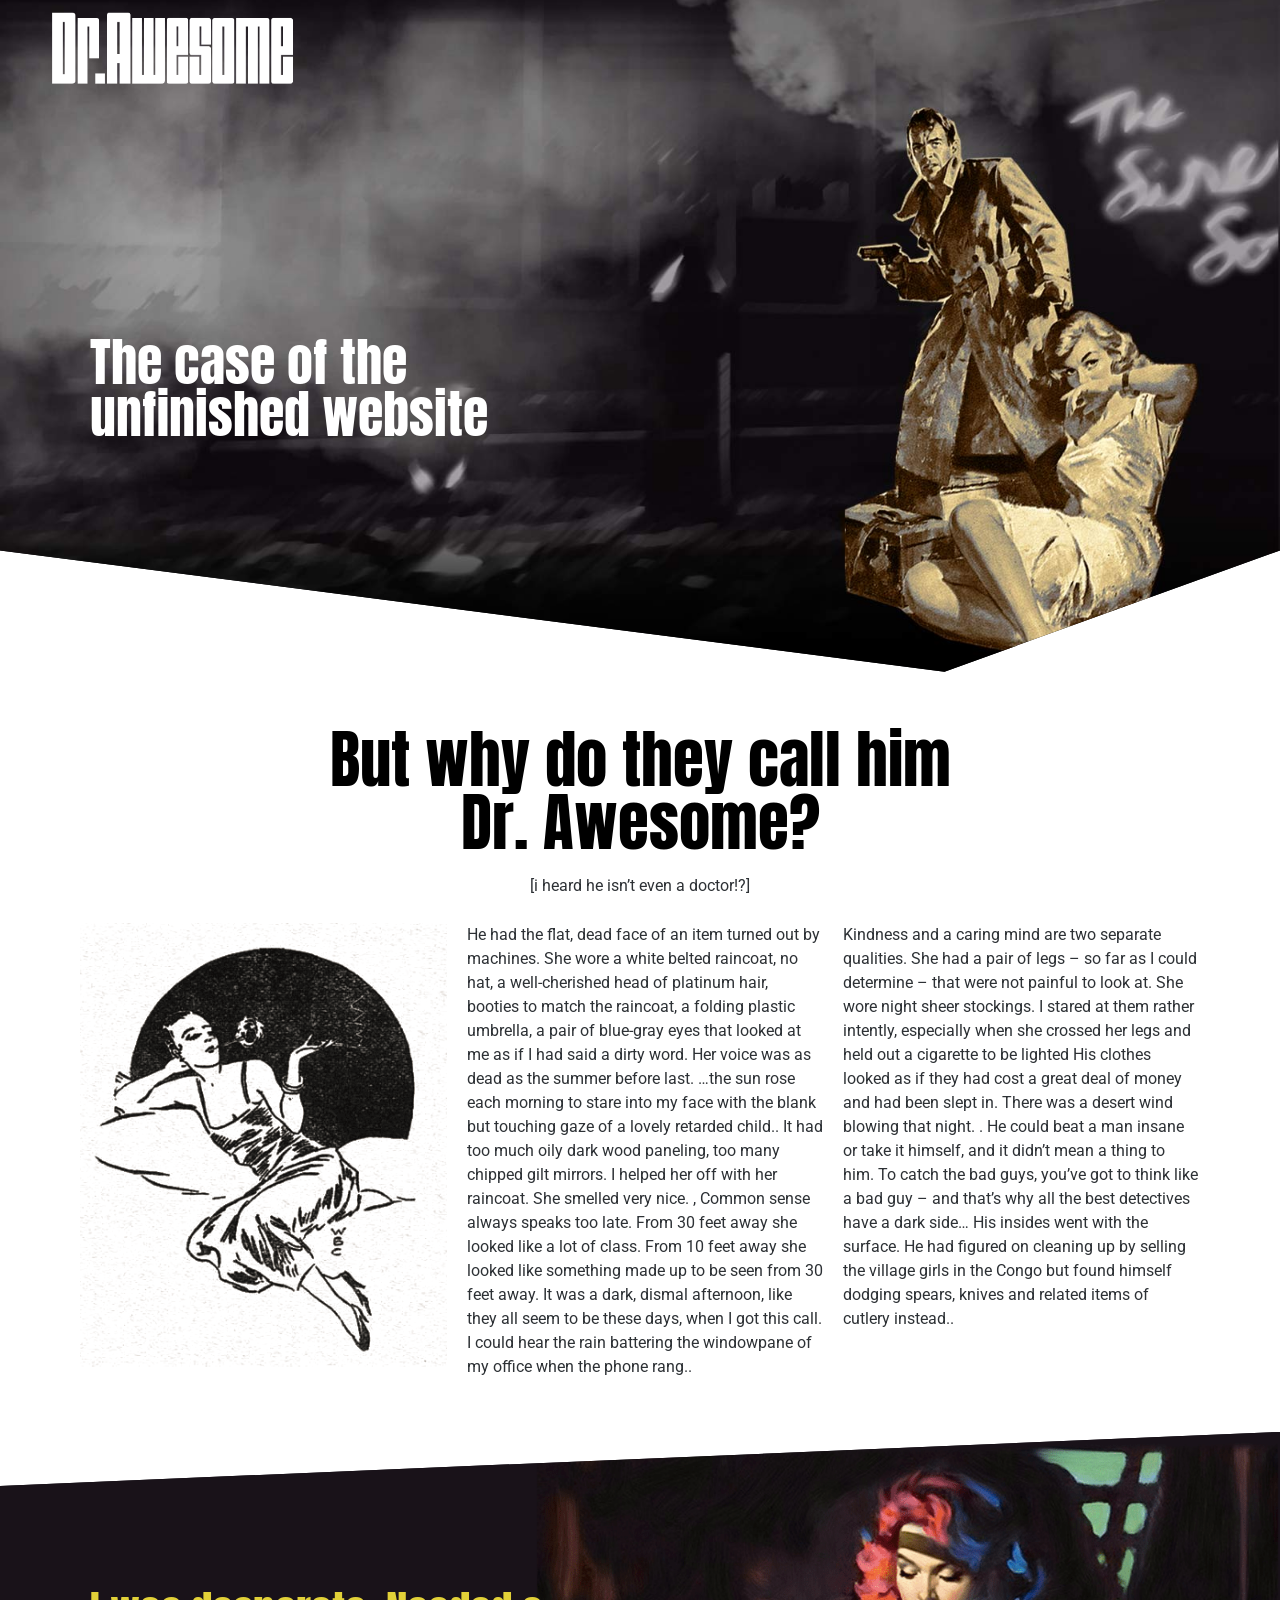
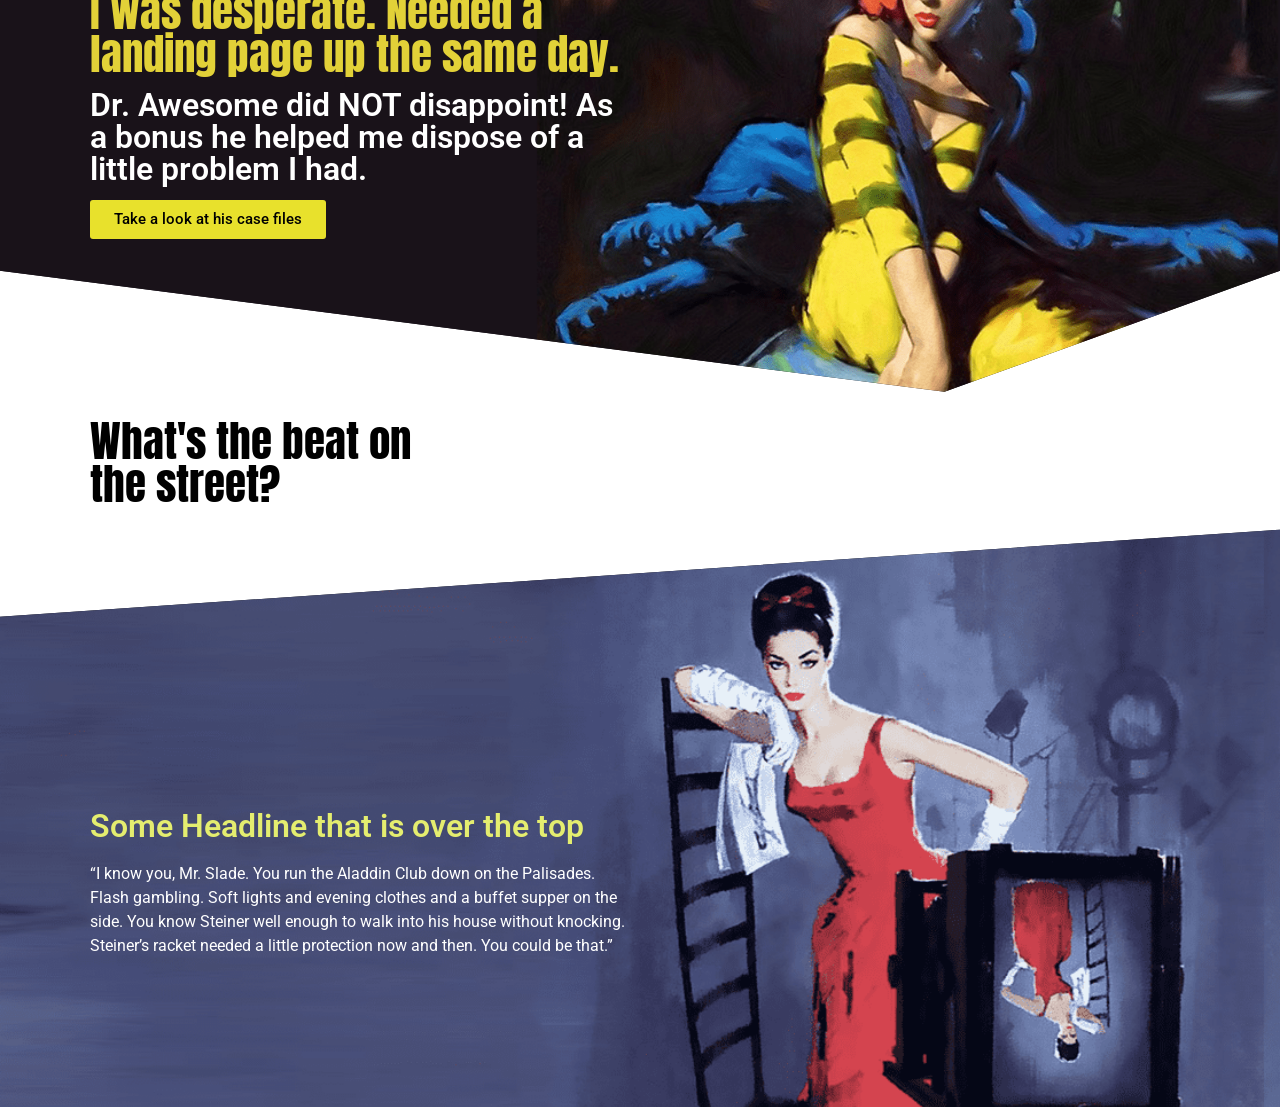
<file: index.html>
<!doctype html>
<html lang="en-US">
<head>
<meta charset="UTF-8">
<meta name="viewport" content="width=device-width, initial-scale=1">
<link rel="profile" href="http://gmpg.org/xfn/11"><meta name="viewport" content="width=device-width, initial-scale=1" />
<meta name='robots' content='max-image-preview:large' />
<title>DrAwesome</title>
<style id="wp-img-auto-sizes-contain-inline-css">
img:is([sizes=auto i],[sizes^="auto," i]){contain-intrinsic-size:3000px 1500px}
/*# sourceURL=wp-img-auto-sizes-contain-inline-css */
</style>
<link rel='stylesheet' id='builderius-frontend-css' href='./wp-content/plugins/builderius/assets/css/frontend.1-4-beta.css' media='all' />
<link rel='stylesheet' id='builderius-global-css' href='./wp-content/uploads/builderius/assets/prod/css/global.1-05-356323890d036e9e2b6a9426332c5537.css' media='all' />
<link rel='stylesheet' id='builderius-test-rebuild-page-css' href='./wp-content/uploads/builderius/assets/prod/css/test-rebuild-page.1-05-356323890d036e9e2b6a9426332c5537.css' media='all' />
<meta name="generator" content="Builderius 1.4-beta">
</head>
<body class="home wp-singular page-template-default page page-id-133 wp-embed-responsive wp-theme-twentytwentyfive">
<div class = "builderiusContent"><header class="dra-header"><img src="./wp-content/uploads/2026/10/dr-awesome-logo-white.png" alt="Dr. Awesome Logo" width="947" height="325" class="dra-header__logo">
</header>
<main id="content" class="dra-main"><section class="dra-hero"><div class="dra-container dra-hero__inner">
<h1 class="dra-hero__title">The case of the unfinished website</h1>
</div>
</section>
<section class="dra-intro"><div class="dra-container">
<h2 class="dra-intro__title">But why do they call him<span class="dra-intro__title-name">Dr. Awesome?</span>
</h2>
<p class="dra-intro__aside">[i heard he isn’t even a doctor!?]</p>
<div class="dra-intro__body">
<figure class="dra-intro__figure"><img src="./wp-content/uploads/2026/10/smoker.png" alt="Noir illustration of a man smoking" width="400" height="485" loading="lazy" class="dra-intro__image">
</figure>
<div class="dra-intro__text">
<p>He had the flat, dead face of an item turned out by machines. She wore a white belted raincoat, no hat, a well-cherished head of platinum hair, booties to match the raincoat, a folding plastic umbrella, a pair of blue-gray eyes that looked at me as if I had said a dirty word. Her voice was as dead as the summer before last. …the sun rose each morning to stare into my face with the blank but touching gaze of a lovely retarded child.. It had too much oily dark wood paneling, too many chipped gilt mirrors. I helped her off with her raincoat. She smelled very nice. , Common sense always speaks too late. From 30 feet away she looked like a lot of class. From 10 feet away she looked like something made up to be seen from 30 feet away. It was a dark, dismal afternoon, like they all seem to be these days, when I got this call. I could hear the rain battering the windowpane of my office when the phone rang..</p>
<p>Kindness and a caring mind are two separate qualities. She had a pair of legs – so far as I could determine – that were not painful to look at. She wore night sheer stockings. I stared at them rather intently, especially when she crossed her legs and held out a cigarette to be lighted His clothes looked as if they had cost a great deal of money and had been slept in. There was a desert wind blowing that night. . He could beat a man insane or take it himself, and it didn’t mean a thing to him. To catch the bad guys, you’ve got to think like a bad guy – and that’s why all the best detectives have a dark side… His insides went with the surface. He had figured on cleaning up by selling the village girls in the Congo but found himself dodging spears, knives and related items of cutlery instead..</p>
</div>
</div>
</div>
</section>
<section aria-label="Testimonial" class="dra-testimonial"><div class="dra-container">
<div class="dra-testimonial__content">
<blockquote class="dra-testimonial__quote">
<p class="dra-testimonial__lead">I was desperate. Needed a landing page up the same day.</p>
<p class="dra-testimonial__text">Dr. Awesome did NOT disappoint! As a bonus he helped me dispose of a little problem I had.</p>
</blockquote>
<a href="#" class="dra-button">Take a look at his case files</a>
</div>
</div>
</section>
<section class="dra-beat"><div class="dra-container">
<h2 class="dra-beat__title">What's the beat on the street?</h2>
</div>
</section>
<section class="dra-closing"><div class="dra-container">
<div class="dra-closing__content">
<h2 class="dra-closing__title">Some Headline that is over the top</h2>
<blockquote class="dra-closing__quote">
<p>“I know you, Mr. Slade. You run the Aladdin Club down on the Palisades. Flash gambling. Soft lights and evening clothes and a buffet supper on the side. You know Steiner well enough to walk into his house without knocking. Steiner’s racket needed a little protection now and then. You could be that.”</p>
</blockquote>
</div>
</div>
</section>
</main>

</div>
<script type="speculationrules">
{"prefetch":[{"source":"document","where":{"and":[{"href_matches":"/*"},{"not":{"href_matches":["/wp-*.php","/wp-admin/*","/wp-content/uploads/*","/wp-content/*","/wp-content/plugins/*","/wp-content/themes/twentytwentyfive/*","/*\\?(.+)"]}},{"not":{"selector_matches":"a[rel~=\"nofollow\"]"}},{"not":{"selector_matches":".no-prefetch, .no-prefetch a"}}]},"eagerness":"conservative"}]}
</script>
</body>
</html>
</file>
<file: wp-content/plugins/builderius/assets/css/frontend.1-4-beta.css>
.builderiusContent :is([hidden]){display:none}.uni-display-contents{display:contents}:where(builderius-collection,builderius-pagination,builderius-tabs,builderius-accordion,builderius-slider,builderius-swiper,builderius-toggle,builderius-image-compare-viewer,builderius-lottie,builderius-smart-form,builderius-menu-toggle){display:block}#wpadminbar ul{display:block;position:relative}
</file>
<file: wp-content/uploads/builderius/assets/prod/css/global.1-05-356323890d036e9e2b6a9426332c5537.css>
:root{--badge--filled-bg:var(--color--primary--500);--badge--filled-tx:var(--color--base--0);--badge--ghost-tx:var(--color--primary--600);--badge--outlined-bg:var(--color--primary--50);--badge--outlined-br:var(--color--primary--500);--badge--outlined-tx:var(--color--primary--600);--badge--tonal-bg:var(--color--primary--100);--badge--tonal-tx:var(--color--primary--600);--button--filled-bg-disabled:var(--color--base--300);--button--filled-bg-enabled:var(--color--primary--500);--button--filled-bg-focused:var(--color--primary--600);--button--filled-bg-hovered:var(--color--primary--600);--button--filled-bg-pressed:var(--color--primary--700);--button--filled-tonal-bg-disabled:var(--color--base--300);--button--filled-tonal-bg-enabled:var(--color--primary--100);--button--filled-tonal-bg-focused:var(--color--primary--200);--button--filled-tonal-bg-hovered:var(--color--primary--200);--button--filled-tonal-bg-pressed:var(--color--primary--300);--button--filled-tonal-tx-disabled:var(--color--base--0);--button--filled-tonal-tx-enabled:var(--color--primary--600);--button--filled-tonal-tx-focused:var(--color--base--0);--button--filled-tonal-tx-hovered:var(--color--base--0);--button--filled-tonal-tx-pressed:var(--color--base--0);--button--filled-tx-disabled:var(--color--base--0);--button--filled-tx-enabled:var(--color--base--0);--button--filled-tx-focused:var(--color--base--0);--button--filled-tx-hovered:var(--color--base--0);--button--filled-tx-pressed:var(--color--base--0);--button--ghost-tx-disabled:var(--color--base--500);--button--ghost-tx-enabled:var(--color--primary--500);--button--ghost-tx-focused:var(--color--primary--600);--button--ghost-tx-hovered:var(--color--primary--600);--button--ghost-tx-pressed:var(--color--primary--700);--button--outlined-bg-disabled:var(--color--base--0);--button--outlined-bg-focused:var(--color--primary--50);--button--outlined-bg-hovered:var(--color--primary--50);--button--outlined-bg-pressed:var(--color--primary--100);--button--outlined-br-disabled:var(--color--base--500);--button--outlined-br-enabled:var(--color--primary--400);--button--outlined-br-focused:var(--color--primary--500);--button--outlined-br-hovered:var(--color--primary--500);--button--outlined-br-pressed:var(--color--primary--600);--button--outlined-tx-disabled:var(--color--base--500);--button--outlined-tx-enabled:var(--color--primary--600);--button--outlined-tx-focused:var(--color--primary--700);--button--outlined-tx-hovered:var(--color--primary--700);--button--outlined-tx-pressed:var(--color--primary--800);--button--size-sm-scale:0.85;--button--size-lg-scale:1.3;--color--primary--original:oklch(0.64 0.149 259);--color--primary--50:oklch(from var(--color--primary--original) 0.97 calc(c * 0.15) h);--color--primary--100:oklch(from var(--color--primary--original) 0.93 calc(c * 0.25) h);--color--primary--200:oklch(from var(--color--primary--original) 0.87 calc(c * 0.45) h);--color--primary--300:oklch(from var(--color--primary--original) 0.78 calc(c * 0.65) h);--color--primary--400:oklch(from var(--color--primary--original) 0.68 calc(c * 0.85) h);--color--primary--500:oklch(from var(--color--primary--original) 0.58 calc(c * 1.00) h);--color--primary--600:oklch(from var(--color--primary--original) 0.48 calc(c * 0.95) h);--color--primary--700:oklch(from var(--color--primary--original) 0.39 calc(c * 0.85) h);--color--primary--800:oklch(from var(--color--primary--original) 0.31 calc(c * 0.70) h);--color--primary--900:oklch(from var(--color--primary--original) 0.25 calc(c * 0.50) h);--color--primary--950:oklch(from var(--color--primary--original) 0.18 calc(c * 0.40) h);--color--base--0:oklch(1.00 0 0);--color--base--50:oklch(from var(--color--primary--original) 0.97 0.008 h);--color--base--100:oklch(from var(--color--primary--original) 0.93 0.010 h);--color--base--200:oklch(from var(--color--primary--original) 0.87 0.012 h);--color--base--300:oklch(from var(--color--primary--original) 0.78 0.014 h);--color--base--400:oklch(from var(--color--primary--original) 0.68 0.015 h);--color--base--500:oklch(from var(--color--primary--original) 0.58 0.015 h);--color--base--600:oklch(from var(--color--primary--original) 0.48 0.014 h);--color--base--700:oklch(from var(--color--primary--original) 0.39 0.012 h);--color--base--800:oklch(from var(--color--primary--original) 0.31 0.010 h);--color--base--900:oklch(from var(--color--primary--original) 0.25 0.008 h);--color--base--950:oklch(from var(--color--primary--original) 0.18 0.006 h);--color--base--1000:oklch(0.00 0 0);--color--error--original:oklch(0.55 0.20 25);--color--error--light:oklch(from var(--color--error--original) 0.78 calc(c * 0.65) h);--color--error--dark:oklch(from var(--color--error--original) 0.39 calc(c * 0.85) h);--color--success--original:oklch(0.65 0.18 145);--color--success--light:oklch(from var(--color--success--original) 0.78 calc(c * 0.65) h);--color--success--dark:oklch(from var(--color--success--original) 0.39 calc(c * 0.85) h);--font--size--1:clamp(var(--text--size--h1-min), calc(var(--text--size--h1-min) + tan(atan2(var(--text--size--h1-max) - var(--text--size--h1-min), 1200px - 375px)) * (100vi - 375px)), var(--text--size--h1-max));--font--size--2:clamp(var(--text--size--h2-min), calc(var(--text--size--h2-min) + tan(atan2(var(--text--size--h2-max) - var(--text--size--h2-min), 1200px - 375px)) * (100vi - 375px)), var(--text--size--h2-max));--font--size--3:clamp(var(--text--size--h3-min), calc(var(--text--size--h3-min) + tan(atan2(var(--text--size--h3-max) - var(--text--size--h3-min), 1200px - 375px)) * (100vi - 375px)), var(--text--size--h3-max));--font--size--4:clamp(var(--text--size--h4-min), calc(var(--text--size--h4-min) + tan(atan2(var(--text--size--h4-max) - var(--text--size--h4-min), 1200px - 375px)) * (100vi - 375px)), var(--text--size--h4-max));--font--size--5:clamp(var(--text--size--h5-min), calc(var(--text--size--h5-min) + tan(atan2(var(--text--size--h5-max) - var(--text--size--h5-min), 1200px - 375px)) * (100vi - 375px)), var(--text--size--h5-max));--font--size--6:clamp(var(--text--size--h6-min), calc(var(--text--size--h6-min) + tan(atan2(var(--text--size--h6-max) - var(--text--size--h6-min), 1200px - 375px)) * (100vi - 375px)), var(--text--size--h6-max));--font--size--badge:clamp(var(--text--size--badge-min), calc(var(--text--size--badge-min) + tan(atan2(var(--text--size--badge-max) - var(--text--size--badge-min), 1200px - 375px)) * (100vi - 375px)), var(--text--size--badge-max));--font--size--button:clamp(var(--text--size--button-min), calc(var(--text--size--button-min) + tan(atan2(var(--text--size--button-max) - var(--text--size--button-min), 1200px - 375px)) * (100vi - 375px)), var(--text--size--button-max));--font--size--content:clamp(var(--text--size--content-min), calc(var(--text--size--content-min) + tan(atan2(var(--text--size--content-max) - var(--text--size--content-min), 1200px - 375px)) * (100vi - 375px)), var(--text--size--content-max));--radius--none:var(--size--0);--radius--xxs:var(--size--1);--radius--xs:var(--size--2);--radius--sm:var(--size--3);--radius--md:var(--size--4);--radius--lg:var(--size--5);--radius--xl:var(--size--6);--radius--2xl:var(--size--8);--radius--3xl:var(--size--10);--radius--4xl:var(--size--12);--radius--5xl:var(--size--16);--radius--6xl:var(--size--20);--radius--7xl:var(--size--28);--radius--8xl:var(--size--32);--radius--9xl:var(--size--40);--radius--10xl:var(--size--48);--size--0:0px;--size--1:2px;--size--2:4px;--size--3:6px;--size--4:8px;--size--5:10px;--size--6:12px;--size--7:14px;--size--8:16px;--size--9:18px;--size--10:20px;--size--12:24px;--size--14:28px;--size--16:32px;--size--18:36px;--size--20:40px;--size--24:48px;--size--28:56px;--size--32:64px;--size--36:72px;--size--40:80px;--size--48:96px;--size--56:112px;--size--64:128px;--size--72:144px;--size--80:160px;--size--96:192px;--size--128:256px;--size--160:320px;--size--192:384px;--spacing--none:var(--size--0);--spacing--xxs:var(--size--1);--spacing--xs:var(--size--2);--spacing--sm:var(--size--4);--spacing--md:var(--size--6);--spacing--lg:var(--size--8);--spacing--xl:var(--size--10);--spacing--2xl:var(--size--12);--spacing--3xl:var(--size--16);--spacing--4xl:var(--size--20);--spacing--5xl:var(--size--24);--spacing--6xl:var(--size--28);--spacing--7xl:var(--size--32);--spacing--8xl:var(--size--36);--spacing--9xl:var(--size--40);--spacing--10xl:var(--size--48);--spacing--11xl:var(--size--56);--spacing--12xl:var(--size--64);--spacing--13xl:var(--size--72);--spacing--14xl:var(--size--80);--spacing--15xl:var(--size--96);--text--color--content:var(--color--base--800);--text--color--heading:var(--color--base--950);--text--size--badge-max:var(--size--7);--text--size--badge-min:var(--size--7);--text--size--button-max:var(--size--8);--text--size--button-min:var(--size--7);--text--size--content-max:var(--size--8);--text--size--content-min:var(--size--7);--text--size--h1-max:var(--size--20);--text--size--h1-min:var(--size--16);--text--size--h2-max:var(--size--16);--text--size--h2-min:var(--size--12);--text--size--h3-max:var(--size--14);--text--size--h3-min:var(--size--10);--text--size--h4-max:var(--size--12);--text--size--h4-min:var(--size--9);--text--size--h5-max:var(--size--10);--text--size--h5-min:var(--size--8);--text--size--h6-max:var(--size--8);--text--size--h6-min:var(--size--8);--container--full:100%;--container--max:1280px;--container--narrow:820px;--container--min:350px;--container--width:var(--container--max);--font--family-emoji:"Apple Color Emoji", "Segoe UI Emoji", "Segoe UI Symbol", "Noto Color Emoji";--font--family-sans-serif:system-ui, "Segoe UI", Roboto, Oxygen, Ubuntu, Cantarell, Helvetica, Arial, "Helvetica Neue", sans-serif, var(--font--family-emoji);--font--family-monospace:ui-monospace, SFMono-Regular, "SF Mono", Menlo, Consolas, "Liberation Mono", monospace, var(--font--family-emoji);--font--family:var(--font--family-sans-serif);--font--spacing-block:var(--size--8);--font--line-height:1.5;--font--weight:400;--border--width:calc(var(--size--1) / 2);--border--color:var(--color--primary--600);--border--radius:var(--radius--xl);--outline--width:var(--size--1);--outline--border:var(--outline--width) solid var(--color--base--800);--box--shadow:0 1px 3px 0 rgba(0, 0, 0, 0.1), 0 1px 2px 0 rgba(0, 0, 0, 0.06);--box--shadow-focus-with-button:0 0 0 var(--outline--width) var(--border-color);--spacing--block:var(--spacing--sm);--spacing--block-start:var(--spacing--block);--spacing--block-end:var(--spacing--block);--spacing--inline:var(--spacing--lg);--spacing--inline-start:var(--spacing--inline);--spacing--inline-end:var(--spacing--inline);--grid--item-min-width:240px;--grid--item-max-width:1fr;--grid--row-gap:var(--spacing--block);--grid--col-gap:var(--spacing--inline);--grid--gap:var(--grid--row-gap) var(--grid--col-gap);--section--padding-block:var(--spacing--xl);--section--padding-inline:var(--spacing--lg);--blockquote--border-color:var(--color--primary--400);--blockquote--cite-color:var(--color--primary--600);--table--border-color:var(--color--base--400);--table--row-stripped-background-color:var(--color--base--50);--code--background-color:var(--color--base--200);--code--color:var(--color--base--700);--code--kbd-background-color:var(--color--base--50);--code--kbd-color:var(--color--base--200);--switch--background-color:var(--color--base--200);--switch--checked-background-color:var(--color--primary--500);--switch--color:var(--color--base--0);--switch--thumb-box-shadow:0 0 0 rgba(0, 0, 0, 0);--accordion--border-color:var(--color--base--300);--accordion--active-summary-color:var(--color--primary--200);--accordion--close-summary-color:var(--color--base--600);--accordion--open-summary-color:var(--color--base--900);--accordion--closed-summary-background:transparent;--accordion--open-summary-background:var(--color--base--50);--accordion--active-summary-background:var(--color--base--200);--accordion--icon-circle:15px;--accordion--icon-circle-color:transparent;--accordion--spacing-inline:var(--spacing--inline);--accordion--spacing-block:var(--spacing--block);--card--background-color:var(--color--base--0);--card--border-color:var(--color--base--50);--card--box-shadow:var(--box--shadow);--card--border-radius:var(--border--radius);--pagination--item-radius:calc(var(--border--radius) / 2);--transition:0.2s ease-in-out;--icon--minus:url('data:image/svg+xml,<svg xmlns="http://www.w3.org/2000/svg" viewBox="0 0 24 24"><path d="M5 11V13H19V11H5Z"></path></svg>');--icon--plus:url('data:image/svg+xml,<svg xmlns="http://www.w3.org/2000/svg" viewBox="0 0 24 24"><path d="M11 11V5h2v6h6v2h-6v6h-2v-6H5v-2h6Z"/></svg>');--icon--chevron:url('data:image/svg+xml,<svg xmlns="http://www.w3.org/2000/svg" viewBox="0 0 24 24"><path d="m12 13.2 5-5 1.4 1.4L12 16 5.6 9.6l1.5-1.4 4.9 5Z"/></svg>');--icon--caret:url('data:image/svg+xml,<svg xmlns="http://www.w3.org/2000/svg" viewBox="0 0 24 24"><path d="m13.2 12-5-5 1.4-1.4L16 12l-6.4 6.4L8.2 17l5-5Z"/></svg>');--icon--arrow:url('data:image/svg+xml,<svg xmlns="http://www.w3.org/2000/svg" viewBox="0 0 24 24"><path d="m13 16.2 5.4-5.4 1.4 1.4L12 20l-7.8-7.8 1.4-1.4 5.4 5.4V4h2v12.2Z"/></svg>');--icon--search:url('data:image/svg+xml,<svg xmlns="http://www.w3.org/2000/svg" viewBox="0 0 24 24"><path d="m18 16.6 4.3 4.3-1.4 1.4-4.3-4.3a9 9 0 1 1 1.4-1.4Zm-2-.7A7 7 0 0 0 11 4a7 7 0 1 0 4.9 12l.1-.1Z"/></svg>');--icon--close:url('data:image/svg+xml,<svg xmlns="http://www.w3.org/2000/svg" viewBox="0 0 24 24"><path d="m12 10.6 5-5 1.4 1.5-5 4.9 5 5-1.5 1.4-4.9-5-5 5L5.6 17l5-5-5-5L7 5.7l5 5Z"/></svg>');--icon--base:var(--icon--chevron)}html{height:100%;scroll-behavior:smooth}body{-webkit-tap-highlight-color:#fff0;-webkit-text-size-adjust:100%;-moz-text-size-adjust:100%;text-size-adjust:100%;accent-color:var(--color--primary--original);background-color:var(--color--base--0);color:var(--text--color--content);font-weight:var(--font--weight);font-size:var(--font--size--content);line-height:var(--font--line-height);font-family:var(--font--family);text-rendering:optimizeLegibility;overflow-wrap:break-word;margin:0 auto;display:flex;flex-direction:column;width:100%;height:100%}::before,::after{text-decoration:inherit;vertical-align:inherit}[hidden]{display:none}small,.small{font-size:var(--size--6)}h1,h2,h3,h4,h5,h6{--font-weight:700;margin-top:0;margin-bottom:0;color:var(--text--color--heading);font-weight:var(--font-weight);font-size:var(--font-size);line-height:var(--font-line-height);font-family:var(--font--family)}h1{--font-size:var(--font--size--1);--font-line-height:1.125;--spacing-block-start:var(--size--24)}h2{--font-size:var(--font--size--2);--font-line-height:1.15;--spacing-block-start:var(--size--20)}h3{--font-size:var(--font--size--3);--font-line-height:1.15;--spacing-block-start:var(--size--16)}h4{--font-size:var(--font--size--4);--font-line-height:1.4;--spacing-block-start:var(--size--12)}h5{--font-size:var(--font--size--5);--font-line-height:1.5;--spacing-block-start:var(--size--12)}h6{--font-size:var(--font--size--6);--font-line-height:1.25;--spacing-block-start:var(--size--10)}pre,code,kbd,samp{--font-family:var(--font--family-monospace);font-size:.875em;font-family:var(--font-family);font-weight:var(--font-weight);max-width:100%;-moz-tab-size:2;-o-tab-size:2;tab-size:2}kbd{--font-weight:bolder;background-color:var(--code--kbd-background-color);color:var(--code--kbd-color);vertical-align:baseline}ul,ol{padding-inline-start:1em}b,strong{font-weight:bolder}sub,sup{position:relative;font-size:.75em;line-height:0;vertical-align:baseline}sub{bottom:-.25em}sup{top:-.5em}address,blockquote,dl,ol,p,pre{color:var(--text--color--content);font-style:normal;font-weight:var(--font--weight)}p,dl,ol,ul,address{margin-top:0;margin-bottom:0}table{margin-top:0}blockquote{display:block;margin:0;padding:var(--spacing--lg);border-right-style:none;border-left:.25rem solid var(--blockquote--border-color);border-inline-start:.25rem solid var(--blockquote--border-color);border-inline-end:none}blockquote cite{color:var(--blockquote--cite-color)}mark{padding:.125rem .25rem;background-color:var(--color--base--50);color:var(--text--color--content);vertical-align:baseline}abbr[title]{border-bottom-width:1px;border-bottom-style:dotted;text-decoration:none;cursor:help}ins{color:var(--color--success--original,var(--color--primary--500));text-decoration:none}del{color:var(--color--error--original,var(--color--base--400))}a{--text-decoration:underline;--color-text:var(--color--primary--500);outline-style:none;color:var(--color-text);text-decoration:var(--text-decoration);transition:background-color var(--transition),color var(--transition),box-shadow var(--transition),-webkit-text-decoration var(--transition)}a:where(:hover,:active,:focus){--color-text:var(--color--primary--400);--text-decoration:none;cursor:pointer}:where(button,[role=button],[type=submit]),.button,.btn-filled{--background-color:var(--button--filled-bg-enabled);--color-text:var(--button--filled-tx-enabled);--spacing-block:var(--spacing--block);--spacing-inline:var(--spacing--inline);--border-radius:var(--radius--xs);--border-color:transparent;--border-style:solid;--border-width:1px;--text-decoration:none;--font-weight:600;--font-size:var(--font--size--button);display:flex;justify-content:center;color:var(--color-text);background-color:var(--background-color);padding:var(--spacing-block) var(--spacing-inline);border-radius:var(--border-radius);border:var(--border-width) var(--border-style) var(--border-color);font-weight:var(--font-weight);font-size:var(--font-size);line-height:var(--font--line-height);text-align:center;text-decoration:var(--text-decoration);cursor:pointer;user-select:none;transition:background-color var(--transition),border-color var(--transition),color var(--transition),box-shadow var(--transition)}:where(button,.button,[role=button],[type=submit]):is([aria-current]:not([aria-current=false])),:where(button,.button,[role=button],[type=submit]):is(:hover,:active){--background-color:var(--button--filled-bg-hovered)}:where(button,.button,[role=button],[type=submit],a):is([aria-current]:not([aria-current=false])):focus:not(:focus-visible){outline-style:none}:where(button,.button,[role=button],[type=submit],a):active{--background-color:var(--button--filled-bg-pressed)}:where(button,.button,[role=button],[type=submit],a):focus-visible,:where(button,.button,[role=button],[type=submit],a):is([aria-current]:not([aria-current=false])):focus-visible{outline:var(--outline--border)}:where(button,.button,[role=button],[type=submit])[disabled]{--background-color:var(--button--filled-bg-disabled);--color-text:var(--button--filled-tx-disabled);pointer-events:none}:where(button,.button,[role=button],[type=submit])[aria-busy=true]::before{filter:brightness(0) invert(1)}:where([role=tab]){--background-color:transparent;--color-text:var(--button--outlined-tx-enabled);--border-color:var(--button--outlined-br-enabled);--spacing-block:var(--spacing--block);--spacing-inline:var(--spacing--inline);--border-radius:var(--radius--xs);--border-style:solid;--border-width:1px;--text-decoration:none;--font-weight:600;--font-size:var(--font--size--button);display:flex;justify-content:center;color:var(--color-text);background-color:var(--background-color);padding:var(--spacing-block) var(--spacing-inline);border-radius:var(--border-radius);border:var(--border-width) var(--border-style) var(--border-color);font-weight:var(--font-weight);font-size:var(--font-size);line-height:var(--font--line-height);text-align:center;text-decoration:var(--text-decoration);cursor:pointer}:where([role=tab]):is(:hover){--background-color:var(--button--outlined-bg-hovered);--border-color:var(--button--outlined-br-hovered)}:where([role=tab].active){--border-color:transparent;--background-color:var(--button--filled-bg-enabled);--color-text:var(--button--filled-tx-enabled)}:where([role=tab].active):is(:hover){--background-color:var(--button--filled-bg-hovered);--color-text:var(--button--filled-tx-hovered)}:where([role=tab])[disabled]{--border-color:transparent;--background-color:var(--button--filled-bg-disabled);--color-text:var(--button--filled-tx-disabled);pointer-events:none}.btn-tonal{--background-color:var(--button--filled-tonal-bg-enabled);--color-text:var(--button--filled-tonal-tx-enabled)}.btn-tonal:where(:hover){--background-color:var(--button--filled-tonal-bg-hovered)}.btn-tonal:where(:active){--background-color:var(--button--filled-tonal-bg-pressed)}.btn-tonal:where([disabled]){--background-color:var(--button--filled-tonal-bg-disabled);--color-text:var(--button--filled-tonal-tx-disabled)}.btn-outlined{--background-color:transparent;--color-text:var(--button--outlined-tx-enabled);--border-color:var(--button--outlined-br-enabled)}.btn-outlined:where(:hover){--background-color:var(--button--outlined-bg-hovered);--border-color:var(--button--outlined-br-hovered)}.btn-outlined:where(:active){--background-color:var(--button--outlined-bg-pressed);--border-color:var(--button--outlined-br-pressed);--color-text:var(--button--outlined-tx-pressed)}.btn-outlined:where([disabled]){--background-color:var(--button--outlined-bg-disabled);--border-color:var(--button--outlined-br-disabled);--color-text:var(--button--outlined-tx-disabled)}.btn-ghost{--background-color:transparent;--color-text:var(--button--ghost-tx-enabled)}.btn-ghost:where(:hover){--background-color:transparent;--color-text:var(--button--ghost-tx-hovered)}.btn-ghost:where(:active){--background-color:transparent;--color-text:var(--button--ghost-tx-pressed)}.btn-ghost:where([disabled]){--background-color:transparent;--color-text:var(--button--ghost-tx-disabled)}:where(button,[role=button],[type=submit],.button,.btn-filled,.btn-tonal,.btn-outlined,.btn-ghost):is(.size-sm){--spacing-block:calc(var(--spacing--block) * var(--button--size-sm-scale));--spacing-inline:calc(var(--spacing--inline) * var(--button--size-sm-scale));--font-size:clamp(
            calc(var(--text--size--button-min) * var(--button--size-sm-scale)),
            calc(calc(var(--text--size--button-min) * var(--button--size-sm-scale)) + tan(atan2(calc(var(--text--size--button-max) * var(--button--size-sm-scale)) - calc(var(--text--size--button-min) * var(--button--size-sm-scale)), 1200px - 375px)) * (100vi - 375px)),
            calc(var(--text--size--button-max) * var(--button--size-sm-scale))
    );padding:var(--spacing-block) var(--spacing-inline);font-size:var(--font-size)}:where(button,[role=button],[type=submit],.button,.btn-filled,.btn-tonal,.btn-outlined,.btn-ghost):is(.size-lg){--spacing-block:calc(var(--spacing--block) * var(--button--size-lg-scale));--spacing-inline:calc(var(--spacing--inline) * var(--button--size-lg-scale));--font-size:clamp(
            calc(var(--text--size--button-min) * var(--button--size-lg-scale)),
            calc(calc(var(--text--size--button-min) * var(--button--size-lg-scale)) + tan(atan2(calc(var(--text--size--button-max) * var(--button--size-lg-scale)) - calc(var(--text--size--button-min) * var(--button--size-lg-scale)), 1200px - 375px)) * (100vi - 375px)),
            calc(var(--text--size--button-max) * var(--button--size-lg-scale))
    );padding:var(--spacing-block) var(--spacing-inline);font-size:var(--font-size)}:where(.badge,.badge-filled,.badge-tonal,.badge-outlined,.badge-ghost){--background-color:var(--badge--filled-bg);--color-text:var(--badge--filled-tx);--spacing-block:var(--spacing--sm);--spacing-inline:var(--spacing--md);--border-radius:var(--radius--2xl);--border-color:transparent;--border-style:solid;--border-width:1px;--text-decoration:none;--font-weight:400;--font-size:var(--font--size--badge);--font-line-height:1.1;display:inline-block;color:var(--color-text);background-color:var(--background-color);padding:var(--spacing-block) var(--spacing-inline);border-radius:var(--border-radius);border:var(--border-width) var(--border-style) var(--border-color);font-weight:var(--font-weight);font-size:var(--font-size);line-height:var(--font-line-height);text-align:center;text-decoration:var(--text-decoration);text-transform:uppercase;cursor:pointer;user-select:none;transition:background-color var(--transition),border-color var(--transition),color var(--transition),box-shadow var(--transition)}.badge-tonal{--border-color:transparent;--background-color:var(--badge--tonal-bg);--color-text:var(--badge--tonal-tx)}.badge-outlined{--border-color:var(--badge--outlined-br);--background-color:var(--badge--outlined-bg);--color-text:var(--badge--outlined-tx)}.badge-ghost{--background-color:transparent;--border-color:transparent;--color-text:var(--badge--ghost-tx);--spacing-inline:var(--spacing--none)}[aria-controls]{cursor:pointer}[aria-disabled=true],[disabled]{cursor:not-allowed}[aria-hidden=false][hidden]{display:initial}[aria-hidden=false][hidden]:not(:focus){clip:rect(0,0,0,0);position:absolute}a,area,button,input,label,select,summary,textarea,[tabindex]{-ms-touch-action:manipulation;touch-action:manipulation}:where(input:not([type="checkbox"],[type="radio"],[type="submit"]),textarea,select){font-size:inherit;font-family:var(--font--family);border-radius:var(--radius--xs);background-color:var(--color--base--50);border:var(--border--width) solid var(--color--base--200);padding:var(--spacing--sm);width:100%;color:var(--text--color--content)}.invalid{border-color:var(--color--error--original);color:var(--color--error--original)}label{font-size:calc(var(--font--size--content) * 0.9);margin-top:.5rem;text-indent:.15em;line-height:calc(var(--font--line-height) * 1.45)}:where(input:not([type="checkbox"],[type="radio"]),textarea,select):focus{outline:2px solid var(--color--base--600)}:where(input,textarea)::placeholder{color:var(--color--base--600);opacity:.7}label:has(+[required])::after{content:"(*" attr(data-text-required) ")";margin-left:.5ch;color:var(--color--base--600)}fieldset{border-radius:var(--radius--xs);background-color:var(--color--base--0);border:var(--border--width) solid var(--color--base--200);padding:var(--spacing--lg)}.field-group{display:flex}.field-group-prepend{border-right:unset;border-top-right-radius:0;border-bottom-right-radius:0}.field-group-append{border-left:unset;border-top-left-radius:0;border-bottom-left-radius:0}.field-group>:not(.field-group-prepend,.field-group-append){border-right:unset;border-radius:0}[dir=rtl]{direction:rtl}::-moz-focus-inner{padding:0;border-style:none}:-moz-focusring{outline-width:0}:-moz-ui-invalid{box-shadow:none}::-ms-expand{display:none}[role=switch]{--border-width:0.1875rem;--background-color:var(--switch--background-color);cursor:pointer;-webkit-appearance:none;-moz-appearance:none;appearance:none;width:2.25em;height:1.25em;border:var(--border--width) solid var(--border--color);border-radius:1.25em;background-color:var(--background-color);line-height:1.25em}[role=switch]:before{display:block;aspect-ratio:1;height:100%;border-radius:50%;background-color:var(--switch--color);box-shadow:var(--switch--thumb-box-shadow);content:"";transition:margin .1s ease-in-out}[role=switch]:focus-visible,[role=switch]:focus{--background-color:var(--switch--background-color);--border-color:var(--switch--background-color)}[role=switch]:checked{--background-color:var(--switch--checked-background-color);--border-color:var(--switch--checked-background-color);background-image:none}[role=switch]:checked:before{margin-inline-start:1em}[role=switch]:not([aria-invalid]){--border-color:var(--switch--background-color)}details{margin-block-end:.25rem;border-radius:var(--radius--md);border:var(--border--width) solid var(--accordion--border-color);color:var(--accordion--close-summary-color);padding-inline:var(--accordion--spacing-inline)}details:where(:hover,:focus) summary::before,details:where(:hover,:focus) summary::after{box-shadow:0 0 0 24px var(--accordion--active-summary-color)}details :last-child{margin-block-end:0}details:where([open]){background-color:var(--accordion--open-summary-background);padding-block-end:var(--accordion--spacing-block)}details:where([open]) summary{color:var(--accordion--open-summary-color)}details:where([open]) summary::before,details:where([open]) summary::after{--icon-rotate:-180deg}summary{width:100%;padding-block:var(--accordion--spacing-block);user-select:none;cursor:pointer;list-style-type:none;display:flex;color:var(--accordion--close-summary-color);text-decoration:none;flex-direction:row;align-items:center;gap:var(--spacing--sm);overflow-wrap:anywhere;background-image:radial-gradient(circle calc(var(--accordion--icon-circle) + 0px) at var(--accordion--icon-circle) 50%,var(--accordion--icon-circle-color) 100%,transparent 100%)}summary:where(.icon-right){background-image:radial-gradient(circle calc(var(--accordion--icon-circle) + 0px) at calc(100% - var(--accordion--icon-circle)) 50%,var(--accordion--icon-circle-color) 100%,transparent 100%)}summary::before,summary::after{mask-image:var(--icon,var(--icon--base));-webkit-mask-image:var(--icon,var(--icon--base));mask-size:1rem;mask-position:center center;mask-repeat:no-repeat;transform:rotate(var(--icon-rotate,0deg)) scale(var(--icon-scale),1);content:"";display:block;position:relative;width:24px;height:24px;flex-shrink:0;transition:var(--transition);border-radius:24px;background-color:currentColor;box-shadow:0 0 0 24px var(--accordion--active-summary-background)}summary::before{margin-inline-start:calc(var(--accordion--icon-circle) - 12px)}summary::after{margin-left:auto;margin-inline-end:calc(var(--accordion--icon-circle) - 12px)}summary:where(.icon-style-plus){--icon:var(--icon--plus)}summary:where(.icon-style-arrow){--icon:var(--icon--arrow)}summary:where(.icon-style-caret){--icon:var(--icon--caret)}summary:where(.icon-right)::before{content:unset}summary:not(.icon-right)::after{content:unset}summary>:where(h1,h2,h3,h4,h5,h6){font-weight:500;font-size:var(--font--size--5)}dialog[open]{display:block}:is([role=dialog],dialog):where([open],.open){padding:var(--spacing--2xl);position:fixed;top:50%;left:50%;margin:0;transform:translate(-50%,-50%);background-color:var(--card--background-color);border:var(--border--width) solid var(--border--color);box-shadow:var(--box--shadow);border-radius:var(--radius--md);z-index:9999;display:flex;flex-direction:column}.cookie-notice{position:fixed;z-index:1000;max-width:330px;bottom:20px}:is([role=dialog],dialog):where([open],.open).cookie-notice{transform:unset;top:unset;left:unset;bottom:var(--spacing--lg);right:var(--spacing--lg);max-width:60ch}:where([role=dialog],dialog):where([open],.open)>div{padding:var(--modal--spacing-block-start) var(--modal--spacing) var(--modal--spacing)}:is([role=dialog],dialog):where([open],.open)+.backdrop{position:fixed;inset:0 0 0 0;background-color:var(--modal--overlay-background-color);z-index:9998}:where([role=dialog],dialog) [data-action=close]{display:flex;align-items:center;column-gap:var(--spacing-inline);order:-1;align-self:flex-end;width:16px;height:16px;border-radius:32px;mask-image:var(--icon--close);-webkit-mask-image:var(--icon--close);mask-size:1rem;mask-position:center center;mask-repeat:no-repeat;background-color:currentColor}:where([role=dialog],dialog) button span{width:0;height:0;overflow:clip;position:fixed}*,*::before,*::after{box-sizing:border-box;background-repeat:no-repeat}button,input,textarea,select{font:inherit}main{flex:1}section{padding:var(--section--padding-block) var(--section--padding-inline)}table{--table-border-color:var(--color--base--200);width:100%;border-collapse:collapse;border-spacing:0;text-indent:0}th,td{padding:var(--spacing--lg);border-bottom:var(--border--width) solid var(--table-border-color);background-color:var(--color--base--0);color:var(--text--color--content);font-weight:var(--font--weight);text-align:left}:where(thead) th,:where(thead) td,:where(tfoot) th,:where(tfoot) td{--font-weight:600;--border-width:calc(var(--border--width) * 2)}:where(thead) th{border-bottom:var(--border-width) solid var(--table-border-color)}:where(tfoot) th,:where(tfoot) td{border-top:var(--border-width) solid var(--table-border-color);border-bottom-width:0}.striped-rows :where(tr:nth-child(odd))>*{background-color:var(--table--row-stripped-background-color)}audio:not([controls]){display:none;height:0}video,audio,object,iframe{border-style:none;max-width:100%}img{display:block;height:auto;max-width:100%;border-style:none;object-fit:cover;object-position:center}hr{border:none;border-top:var(--border--width) solid var(--color--base--200);margin-block:var(--spacing--block)}figure{margin:0 0 var(--spacing--block-end,var(--spacing--lg)) 0;padding:0}figcaption{padding:var(--spacing--lg);color:var(--color--base--600)}svg:not(:root){overflow:hidden}pre code{font-size:inherit;font-family:inherit}pre{-ms-overflow-style:scrollbar;display:block;margin-bottom:var(--spacing--block-end,var(--spacing--lg));overflow-x:auto;padding:var(--spacing--lg)}pre,code,kbd{border-radius:var(--radius--md);color:var(--code--color);font-weight:var(--font--weight);line-height:initial}code,kbd{display:inline-block;padding:.375rem}pre>code{display:block;padding:unset;background-image:none;line-height:var(--font--line-height)}.gutter{padding:var(--section--padding-block) var(--section--padding-inline)}.outer-wrapper{display:flex;align-items:center;flex-direction:column;margin-left:auto;margin-right:auto;width:100%;padding:var(--spacing--block) var(--spacing--inline)}.container{--max-width:var(--container--width);margin-left:auto;margin-right:auto;width:100%;max-width:var(--max-width)}.page-content{width:100%}.page-content :where(h1,h2,h3,h4,h5,h6):not(:first-child){margin-top:var(--spacing-block-start)}.page-content :where(h1,h2,h3,h4,h5,h6){margin-bottom:var(--spacing--block-end,var(--spacing--block))}.page-content :where(p,ul,ol,dl,blockquote):not(:last-child){margin-bottom:var(--spacing--block-end,var(--spacing--block))}.page-content :where(blockquote):not(:first-child){margin-top:var(--spacing--block)}.flex,.flex-row{display:flex;gap:var(--spacing--inline);justify-content:flex-start}.flex-column{display:flex;flex-direction:column;gap:var(--spacing--block);align-items:flex-start}.flex-wrap{flex-wrap:wrap}.flex-nowrap{flex-wrap:nowrap}.grid,.grid-fit,.grid-fill{display:grid;grid-template-columns:repeat(auto-fit,minmax(var(--grid--item-min-width),var(--grid--item-max-width)));grid-template-rows:auto;gap:var(--grid--gap);width:100%}.grid-fill{grid-template-columns:repeat(auto-fill,minmax(var(--grid--item-min-width),var(--grid--item-max-width)))}.grid-cols-1{grid-template-columns:1fr}.grid-cols-2{grid-template-columns:repeat(2,1fr)}.grid-cols-3{grid-template-columns:repeat(3,1fr)}.grid-cols-4{grid-template-columns:repeat(4,1fr)}.grid-cols-5{grid-template-columns:repeat(5,1fr)}.grid-cols-6{grid-template-columns:repeat(6,1fr)}.grid-cols-7{grid-template-columns:repeat(7,1fr)}.grid-cols-8{grid-template-columns:repeat(8,1fr)}.grid-cols-12{grid-template-columns:repeat(12,1fr)}@media (max-width:1024px){.grid-cols-3,.grid-cols-4,.grid-cols-5,.grid-cols-6,.grid-cols-7,.grid-cols-8,.grid-cols-12{grid-template-columns:repeat(2,1fr)}}.table-scroll{overflow-x:auto;-webkit-overflow-scrolling:touch;width:100%}.grid-rows-1{grid-template-rows:repeat(1,1fr)}.grid-rows-2{grid-template-rows:repeat(2,1fr)}.grid-rows-3{grid-template-rows:repeat(3,1fr)}.grid-rows-4{grid-template-rows:repeat(4,1fr)}.grid-rows-5{grid-template-rows:repeat(5,1fr)}.grid-rows-6{grid-template-rows:repeat(6,1fr)}.grid-col-span-1{grid-column:span 1}.grid-col-span-2{grid-column:span 2}.grid-col-span-3{grid-column:span 3}.grid-col-span-4{grid-column:span 4}.grid-col-span-5{grid-column:span 5}.grid-col-span-6{grid-column:span 6}.grid-col-span-full{grid-column:1 / -1}.grid-row-span-1{grid-row:span 1}.grid-row-span-2{grid-row:span 2}.grid-row-span-3{grid-row:span 3}.grid-row-span-full{grid-row:1 / -1}.gap-none{gap:var(--spacing--none)}.gap-xxs{gap:var(--spacing--xxs)}.gap-xs{gap:var(--spacing--xs)}.gap-sm{gap:var(--spacing--sm)}.gap-md{gap:var(--spacing--md)}.gap-lg{gap:var(--spacing--lg)}.gap-xl{gap:var(--spacing--xl)}.gap-2xl{gap:var(--spacing--2xl)}.gap-3xl{gap:var(--spacing--3xl)}.text-start{text-align:start}.text-end{text-align:end}.text-center{text-align:center}.text-balance{text-wrap:balance}.color-primary{color:var(--color--primary--500)}.bg-primary{background-color:var(--color--primary--100)}.border-color-primary{border-color:var(--color--primary--500)}.font-size-1{font-size:var(--font--size--1);--font-line-height:1.125;--spacing-block-start:var(--size--24)}.font-size-2{font-size:var(--font--size--2);--font-line-height:1.15;--spacing-block-start:var(--size--20)}.font-size-3{font-size:var(--font--size--3);--font-line-height:1.15;--spacing-block-start:var(--size--16)}.font-size-4{font-size:var(--font--size--4);--font-line-height:1.4;--spacing-block-start:var(--size--12)}.font-size-5{font-size:var(--font--size--5);--font-line-height:1.5;--spacing-block-start:var(--size--12)}.font-size-6{font-size:var(--font--size--6);--font-line-height:1.25;--spacing-block-start:var(--size--10)}.builderiusContent{display:contents}.skip-navigation{position:fixed;top:-9999999px;z-index:999999999;left:var(--spacing--lg);background-color:var(--color--base--200)}.skip-navigation:focus{top:var(--spacing--lg)}*:focus:not(:focus-visible){outline-style:none}[role=tablist]{display:flex}*:focus:focus-visible{outline:var(--outline--border)}.visuallyhidden,.screen-reader-text,.sr-only{border-width:0;clip:rect(0 0 0 0);clip-path:inset(50%);height:1px;margin:-1px;overflow:hidden;padding:0;position:absolute;width:1px;word-wrap:normal}builderius-smart-form button.processing{cursor:progress}.footer-col{display:flex}.card{padding:var(--spacing--3xl);border-radius:var(--card--border-radius);background-color:var(--card--background-color);border:solid var(--border--width) var(--card--border-color);box-shadow:var(--card--box-shadow);display:flex;flex-direction:column;row-gap:var(--spacing--sm);align-items:flex-start}.search-form{display:flex;gap:var(--spacing--sm);overflow:hidden;font-size:var(--font--size--6);align-items:stretch;border-radius:var(--radius--xs);background-color:var(--color--base--50);outline:var(--border--width) solid var(--color--base--200);width:100%}.search-form:focus-within{border-color:var(--color--base--300);outline-color:var(--color--base--600)}.search-form input[type=search]:focus{border-style:none;outline-style:none}.search-form input[type="search"]{background-color:#fff0;border-style:none;outline-style:none;font-size:inherit;flex-grow:1;text-indent:var(--spacing--inline)}.search-button{--icon:var(--icon--search);display:flex;font-size:inherit;color:var(--color--base--0);padding-top:unset;padding-bottom:unset;align-items:center;min-height:2em;line-height:2em;border-style:none;outline-style:none}.icon-btn{display:inherit;--icon-height:var(--size--8);--icon-width:var(--size--8);--icon-bg:var(--button--filled-bg-enabled);--icon-fill-color:var(--button--filled-tx-enabled)}:where(.icon-btn) .icon{mask-image:var(--icon--search);-webkit-mask-image:var(--icon--search);background-color:currentColor;mask-size:1em;mask-position:center center;mask-repeat:no-repeat;height:var(--icon-height);width:var(--icon-width)}:where(.icon-btn) svg{height:var(--icon-height);width:var(--icon-width)}:where(.icon-btn) svg path{fill:var(--icon-fill-color)}:where(.icon-btn):is(.btn-tonal) svg path{--icon-fill-color:var(--button--filled-tonal-tx-enabled)}:where(.icon-btn):is(.btn-outlined) svg path{--icon-fill-color:var(--button--outlined-tx-enabled)}:where(.icon-btn):is(.btn-ghost) svg path{--icon-fill-color:var(--button--ghost-tx-enabled)}:where(.icon-btn):is(.badge) svg path{--icon-fill-color:var(--button--filled-tx-enabled)}:where(.icon-btn):is(.badge-tonal) svg path{--icon-fill-color:var(--badge--tonal-tx)}:where(.icon-btn):is(.badge-outlined) svg path{--icon-fill-color:var(--badge--outlined-tx)}:where(.icon-btn):is(.badge-ghost) svg path{--icon-fill-color:var(--badge--ghost-tx)}.icon-end{--icon-size:1.5em;--spacing-inline:0.5em;display:inline-flex;align-items:center;gap:var(--spacing--inline)}.icon-end::after{display:inline-flex;content:"";width:var(--icon-size);height:var(--icon-size);mask-image:var(--icon--chevron);background-color:currentColor}.icon-start{display:inline-flex;align-items:center;--icon-size:1.5em;--spacing-inline:0.5em;gap:var(--spacing--inline)}.icon-start::before{display:inline-flex;content:"";width:var(--icon-size);height:var(--icon-size);mask-image:var(--icon--chevron);background-color:currentColor}.contact-form>*{width:100%}.contact-form textarea{min-height:7em}.contact-form button{margin-top:.85rem}.pagination{display:flex;padding-left:0;list-style:none;border-radius:var(--pagination--item-radius)}.page-numbers{position:relative;display:block;padding:.5rem .75rem;line-height:var(--font--line-height);color:var(--color--primary--500);border:var(--border--width) solid var(--color--base--50);text-decoration:none}.page-numbers:where(a):hover,.page-numbers:where(.current){color:var(--color--base--0);background-color:var(--color--primary--400);border-color:var(--color--primary--400)}:where(.icon-right) [data-accordion-header]{flex-direction:row;justify-content:flex-start}:where(.icon-right) [aria-hidden=true]{margin-inline-start:auto;transform:rotate(90deg)}:where(.icon-right) [aria-expanded=true] [aria-hidden=true]{transform:rotate(0)}@media (max-width:640px){.grid-cols-2,.grid-cols-3,.grid-cols-4,.grid-cols-5,.grid-cols-6,.grid-cols-7,.grid-cols-8,.grid-cols-12{grid-template-columns:1fr}}@media (prefers-color-scheme:dark){:root{--color--primary--50:oklch(from var(--color--primary--original) 0.18 calc(c * 0.40) h);--color--primary--100:oklch(from var(--color--primary--original) 0.25 calc(c * 0.50) h);--color--primary--200:oklch(from var(--color--primary--original) 0.31 calc(c * 0.70) h);--color--primary--300:oklch(from var(--color--primary--original) 0.39 calc(c * 0.85) h);--color--primary--400:oklch(from var(--color--primary--original) 0.48 calc(c * 0.95) h);--color--primary--500:oklch(from var(--color--primary--original) 0.58 calc(c * 1.00) h);--color--primary--600:oklch(from var(--color--primary--original) 0.68 calc(c * 0.85) h);--color--primary--700:oklch(from var(--color--primary--original) 0.78 calc(c * 0.65) h);--color--primary--800:oklch(from var(--color--primary--original) 0.87 calc(c * 0.45) h);--color--primary--900:oklch(from var(--color--primary--original) 0.93 calc(c * 0.25) h);--color--primary--950:oklch(from var(--color--primary--original) 0.97 calc(c * 0.15) h);--color--base--0:oklch(0 0 none);--color--base--50:oklch(from var(--color--primary--original) 0.18 0.006 h);--color--base--100:oklch(from var(--color--primary--original) 0.25 0.008 h);--color--base--200:oklch(from var(--color--primary--original) 0.31 0.010 h);--color--base--300:oklch(from var(--color--primary--original) 0.39 0.012 h);--color--base--400:oklch(from var(--color--primary--original) 0.48 0.014 h);--color--base--500:oklch(from var(--color--primary--original) 0.58 0.015 h);--color--base--600:oklch(from var(--color--primary--original) 0.68 0.015 h);--color--base--700:oklch(from var(--color--primary--original) 0.78 0.014 h);--color--base--800:oklch(from var(--color--primary--original) 0.87 0.012 h);--color--base--900:oklch(from var(--color--primary--original) 0.93 0.010 h);--color--base--950:oklch(from var(--color--primary--original) 0.97 0.008 h);--color--base--1000:oklch(1.00 0 none)}}
</file>
<file: wp-content/uploads/builderius/assets/prod/css/test-rebuild-page.1-05-356323890d036e9e2b6a9426332c5537.css>
@import url(https://fonts.googleapis.com/css2?family=Anton&family=Roboto:wght@400;500;600&display=swap);.dra-header,.dra-main{--dra-color-text:#7a7a7a;--dra-color-dark:#000000;--dra-color-light:#ffffff;--dra-color-yellow:#e2d138;--dra-color-yellow-bright:#e8e12c;--dra-color-yellow-pale:#e4ed6f;--dra-font-display:'Anton', sans-serif;--dra-font-body:'Roboto', sans-serif;--dra-container-width:1140px;--dra-gutter:10px;font-family:var(--dra-font-body);font-size:16px;font-weight:400;line-height:1.5;color:var(--dra-color-text)}.dra-header,.dra-main{flex:0 0 auto}.dra-main{display:block;margin:0;padding:0;max-width:none;background-color:var(--dra-color-light)}.dra-main p{margin:0 0 .9rem}.dra-main blockquote{margin:0;padding:0;border:0;font-style:normal}.dra-container{width:100%;max-width:var(--dra-container-width);margin-left:auto;margin-right:auto;padding-left:var(--dra-gutter);padding-right:var(--dra-gutter);box-sizing:border-box}.dra-header{position:relative;z-index:99;display:flex;align-items:center;min-height:90px;margin:0 0 -140px;padding:0 30px;background:#fff0;box-sizing:border-box}.dra-header__logo{display:block;width:287px;max-width:100%;height:auto}.dra-hero{display:flex;align-items:center;min-height:720px;padding:140px 0 0;background:#0b0a0d url(../../../../../../wp-content/uploads/2026/10/header-image.jpg) center center / cover no-repeat;box-sizing:border-box;clip-path:polygon(0 0,100% 0,100% calc(100% - 10vw),73.79% calc(100% - 0.53vw),0 calc(100% - 10vw))}.dra-hero__title{max-width:50%;margin:0;padding:10px;font-family:var(--dra-font-display);font-size:52px;font-weight:400;line-height:1;text-transform:none;color:var(--dra-color-light);box-sizing:border-box}.dra-intro{padding:50px 0;background-color:var(--dra-color-light)}.dra-intro__title{margin:0 0 20px;font-family:var(--dra-font-display);font-size:63px;font-weight:400;line-height:1;text-align:center;color:var(--dra-color-dark)}.dra-intro__title-name{display:block}.dra-intro__aside{margin:0 0 20px;text-align:center}.dra-intro__body{display:grid;grid-template-columns:1fr 2fr;gap:20px;align-items:start;padding-top:10px}.dra-intro__figure{margin:0}.dra-intro__image{display:block;max-width:100%;height:auto}.dra-intro__text{column-count:2;column-gap:20px}.dra-testimonial{padding:150px 0;background:#17121a url(../../../../../../wp-content/uploads/2026/10/bed.png) center center / cover no-repeat;clip-path:polygon(0 57px,100% 3px,100% calc(100% - 10vw),73.79% calc(100% - 0.53vw),0 calc(100% - 10vw))}.dra-testimonial__content{max-width:50%;padding:10px;box-sizing:border-box}.dra-testimonial__lead{margin:0 0 20px;font-family:var(--dra-font-display);font-size:43px;font-weight:400;line-height:1;color:var(--dra-color-yellow)}.dra-testimonial__text{margin:0 0 20px;font-size:2rem;font-weight:600;line-height:1;color:var(--dra-color-light)}.dra-button{display:inline-block;padding:12px 24px;border-radius:3px;background-color:var(--dra-color-yellow-bright);font-family:var(--dra-font-body);font-size:15px;font-weight:500;line-height:1;text-align:center;text-decoration:none;color:var(--dra-color-dark);transition:opacity 0.3s}.dra-button:hover,.dra-button:focus-visible{opacity:.85;color:var(--dra-color-dark)}.dra-beat{padding:10px 0;background-color:var(--dra-color-light)}.dra-beat__title{max-width:33.333%;margin:0;padding:10px;font-family:var(--dra-font-display);font-size:43px;font-weight:400;line-height:1;color:var(--dra-color-dark);box-sizing:border-box}.dra-closing{padding:275px 0 125px;background:#141414 url(../../../../../../wp-content/uploads/2026/10/photography.png) center center / cover no-repeat;clip-path:polygon(0 92px,100% 5px,100% 100%,0 100%)}.dra-closing__content{max-width:50%;padding:10px;box-sizing:border-box}.dra-closing__title{margin:0 0 20px;font-family:var(--dra-font-body);font-size:2rem;font-weight:600;line-height:1;color:var(--dra-color-yellow-pale)}.dra-closing__quote p{color:var(--dra-color-light)}@media (max-width:1024px){.dra-hero__title{font-size:44px}.dra-intro__title{font-size:52px}}@media (max-width:767px){.dra-header{padding:0 20px}.dra-header__logo{width:200px}.dra-hero{min-height:560px}.dra-hero__title,.dra-testimonial__content,.dra-beat__title,.dra-closing__content{max-width:100%}.dra-hero__title{font-size:38px}.dra-intro__title{font-size:40px}.dra-intro__body{grid-template-columns:1fr}.dra-intro__figure{text-align:center}.dra-intro__image{margin:0 auto}.dra-intro__text{column-count:1}.dra-testimonial{padding:100px 0 calc(60px + 10vw)}.dra-testimonial__lead,.dra-beat__title{font-size:34px}.dra-testimonial__text,.dra-closing__title{font-size:1.5rem}.dra-closing{padding:160px 0 80px}}
</file>
